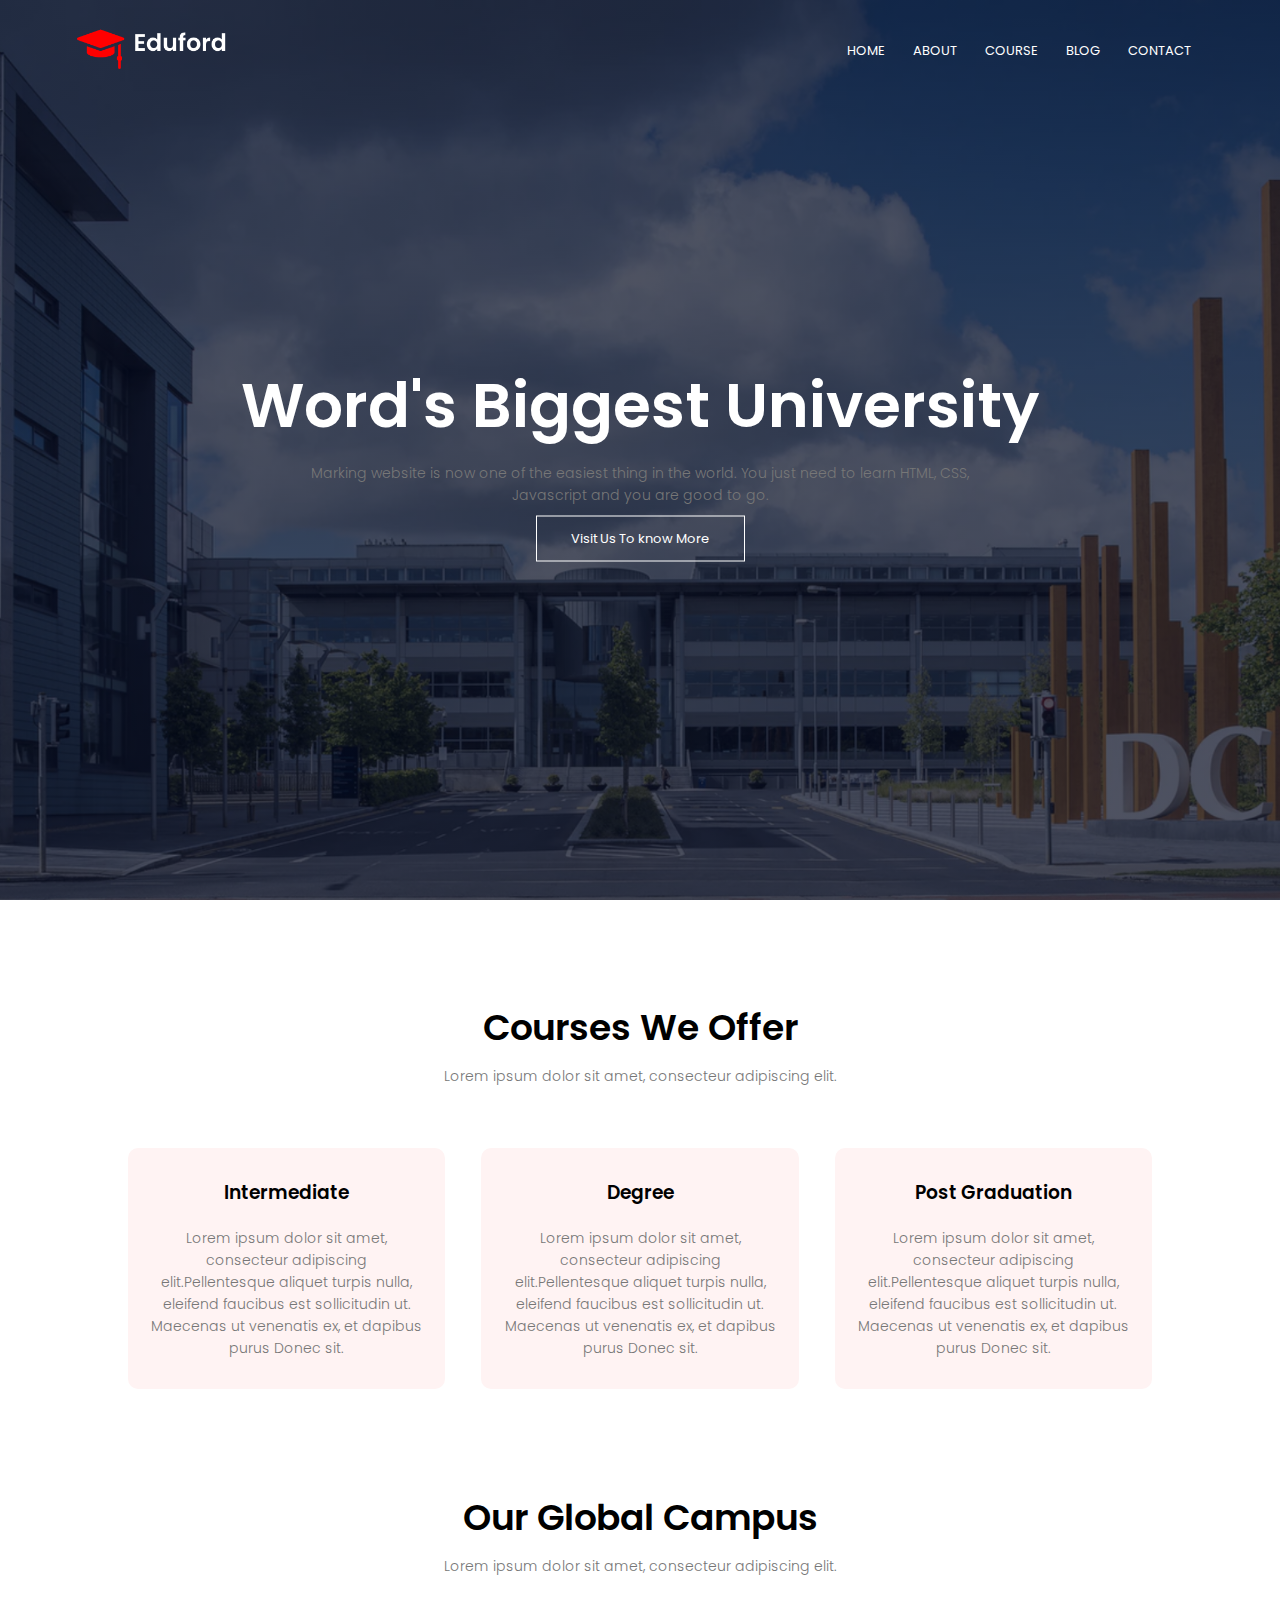
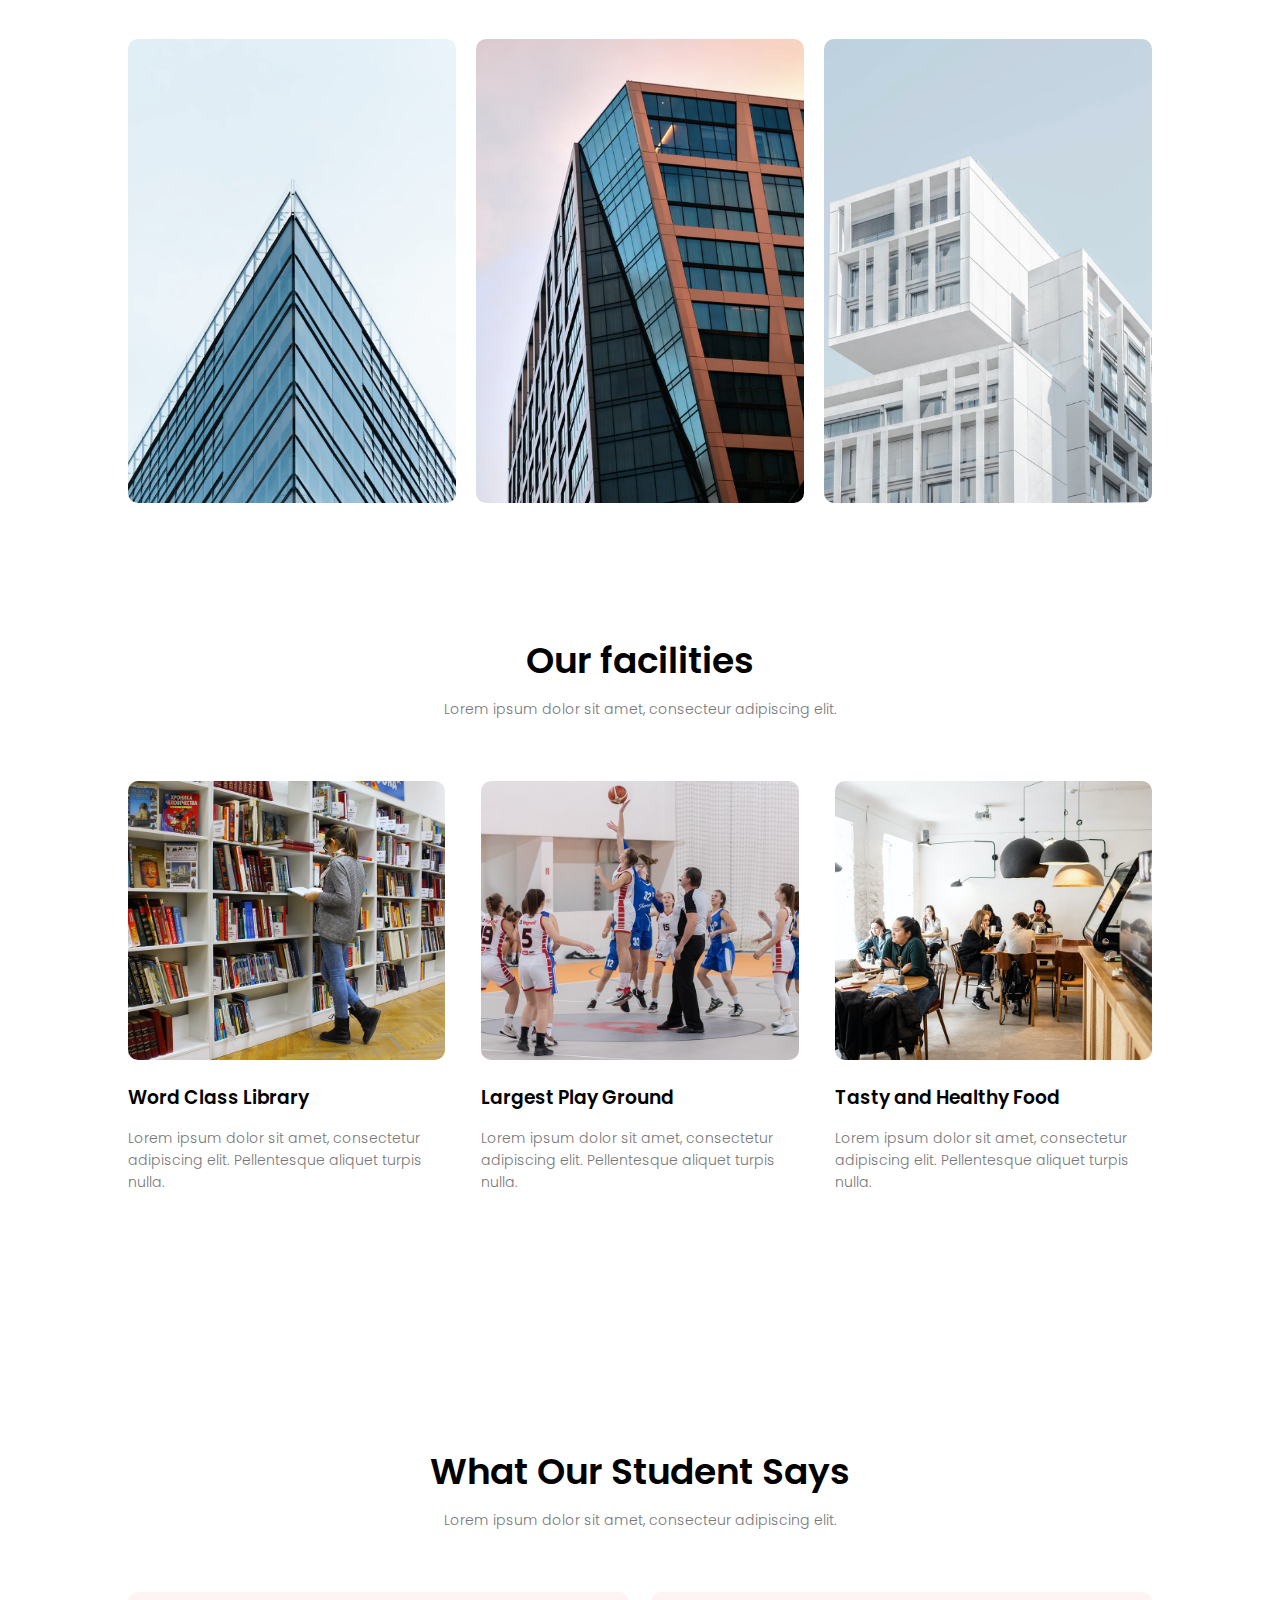
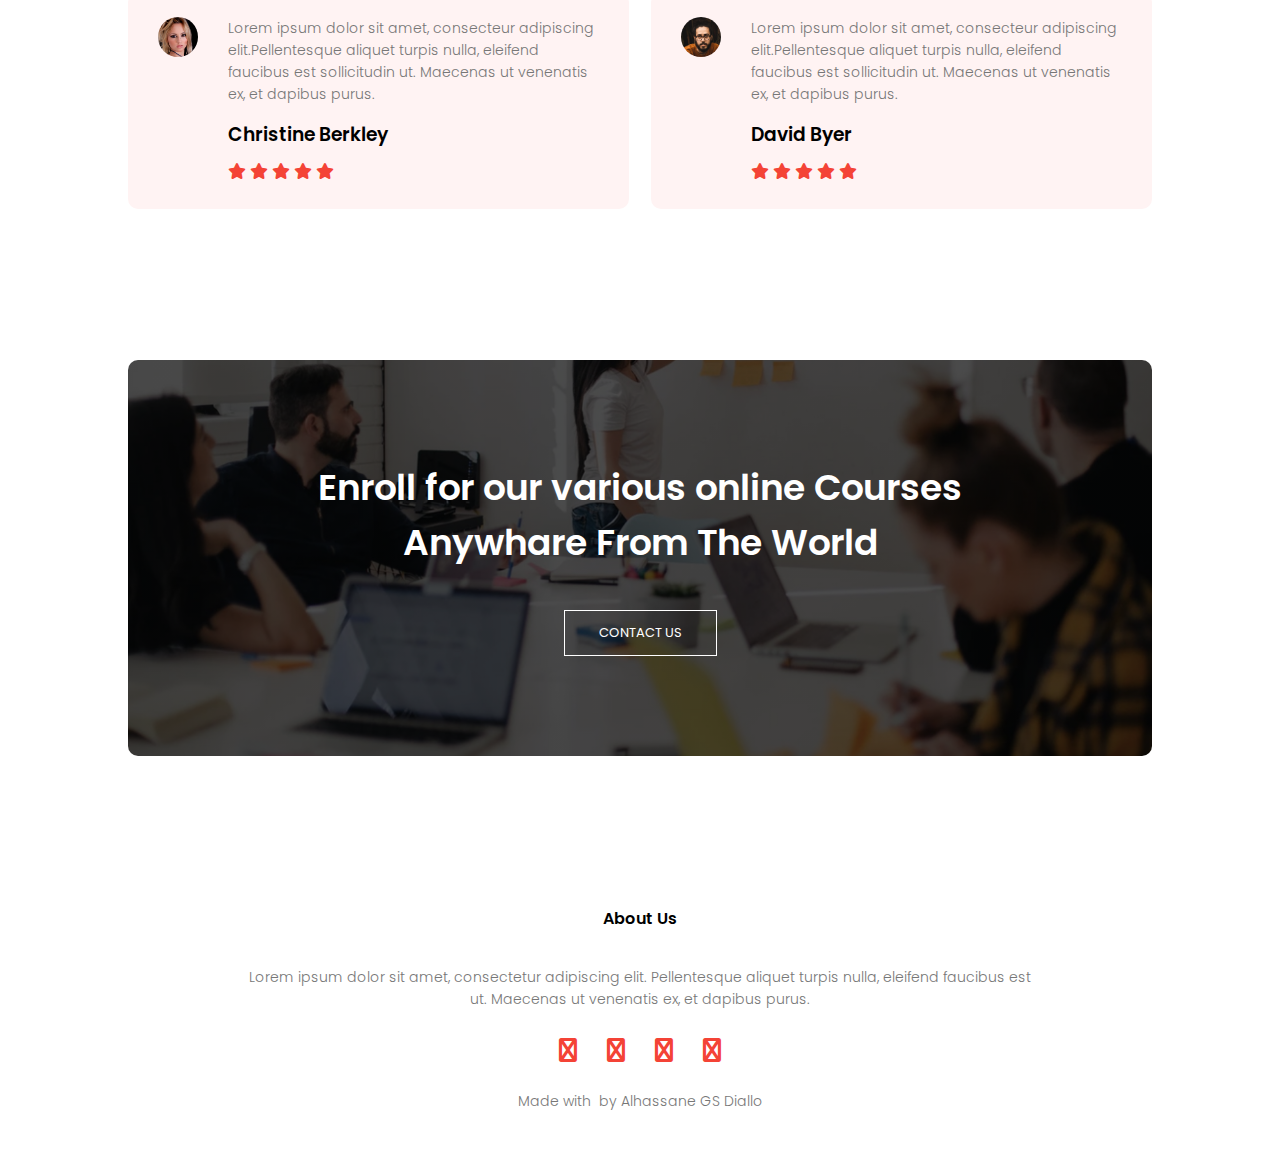
<file: index.html>
<!DOCTYPE html>
<html lang="en">
<head>
    <meta charset="UTF-8">
    <meta http-equiv="X-UA-Compatible" content="IE=edge">
    <meta name="viewport" content="width=device-width, initial-scale=1.0">
    <title>University Website Desing - Easy Tutorials</title>
    <link rel="stylesheet" href="style.css">
    <link href="https://fonts.googleapis.com/css2?family=Poppins:wght@300;400;600&display=swap" rel="stylesheet" />
     <link rel="stylesheet" href="https://cdnjs.cloudflare.com/ajax/libs/font-awesome/6.5.0/css/all.min.css" />
    <link rel="stylesheet" href="https://cdnjs.cloudflare.com/ajax/libs/font-awesome/6.5.0/css/all.min.css">

</head>
<body>
    <section class="header">
        <nav>
            <a href="index.html"><img src="images/logo.png"></a>
            <div class="nav-links" id="navLinks">
                <i class="fa fa-times" onclick="hideMenu()"></i>
                <ul>
                    <li><a href="index.html">HOME</a></li>
                    <li><a href="about.html">ABOUT</a></li>
                    <li><a href="course.html">COURSE</a></li>
                    <li><a href="blog.html">BLOG</a></li>
                    <li><a href="contact.html">CONTACT</a></li>
                </ul>
            </div>
            <i class="fa fa-bars" onclick="showMenu()"></i>
        </nav>

<div class="text-box">
    <h1>Word's Biggest University</h1>
    <p>Marking website is now one of the easiest thing in the world. You just need to learn HTML, CSS,<br>Javascript and you are good to go.</p>
    <a href="" class="hero-btn">Visit Us To know More</a>
</div>

    </section>
<!-- COURSE -->
<section class="course">
    <h1>Courses We Offer</h1>
    <p>Lorem ipsum dolor sit amet, consecteur adipiscing elit.</p>
    <div class="row">
        <div class="course-col">
            <h3>Intermediate</h3>
            <p>Lorem ipsum dolor sit amet, consecteur adipiscing elit.Pellentesque aliquet turpis nulla, eleifend faucibus est sollicitudin ut. Maecenas ut venenatis ex, et dapibus purus Donec sit.</p>
        </div>
        <div class="course-col">
            <h3>Degree</h3>
            <p>Lorem ipsum dolor sit amet, consecteur adipiscing elit.Pellentesque aliquet turpis nulla, eleifend faucibus est sollicitudin ut. Maecenas ut venenatis ex, et dapibus purus Donec sit.</p>
        </div>
        <div class="course-col">
            <h3>Post Graduation</h3>
            <p>Lorem ipsum dolor sit amet, consecteur adipiscing elit.Pellentesque aliquet turpis nulla, eleifend faucibus est sollicitudin ut. Maecenas ut venenatis ex, et dapibus purus Donec sit.</p>
        </div>
    </div>

</section>
<!-- campus -->
<section class="campus">
    <h1>Our Global Campus</h1>
    <p>Lorem ipsum dolor sit amet, consecteur adipiscing elit.</p>

    <div class="row">
        <div class="campus-col">
            <img src="images/london.png">
            <div class="layer">
                <h3>LONDON</h3>
            </div>
        </div>

        <div class="campus-col">
            <img src="images/newyork.png">
            <div class="layer">
                <h3>NEW YORK</h3>
            </div>
        </div>

        <div class="campus-col">
            <img src="images/washington.png">
            <div class="layer">
                <h3>WASHINGTON</h3>
            </div>
        </div>
    </div>

</section>
<!-- facilities -->
 <section class="facilities">
    <h1>Our facilities</h1>
    <p>Lorem ipsum dolor sit amet, consecteur adipiscing elit.</p>
    
    <div class="row">
        <div class="facilities-col">
            <img src="images/library.png">
            <h3>Word Class Library</h3>
            <p>Lorem ipsum dolor sit amet, consectetur adipiscing elit. Pellentesque aliquet turpis nulla.</p>
        </div>
        <div class="facilities-col">
            <img src="images/basketball.png">
            <h3>Largest Play Ground</h3>
            <p>Lorem ipsum dolor sit amet, consectetur adipiscing elit. Pellentesque aliquet turpis nulla.</p>
        </div>
        <div class="facilities-col">
            <img src="images/cafeteria.png">
            <h3>Tasty and Healthy Food</h3>
            <p>Lorem ipsum dolor sit amet, consectetur adipiscing elit. Pellentesque aliquet turpis nulla.</p>
        </div>
    </div>
    
 </section>
 <!-- testimonials -->
  <section class="testemonials">
    <h1>What Our Student Says</h1>
    <p>Lorem ipsum dolor sit amet, consecteur adipiscing elit.</p>
    <div class="row">
        <div class="testemonial-col">
            <img src="images/user1.jpg">
            <div>
                <p>Lorem ipsum dolor sit amet, consecteur adipiscing elit.Pellentesque aliquet turpis nulla, eleifend faucibus est sollicitudin ut. Maecenas ut venenatis ex, et dapibus purus.</p>
                <h3>Christine Berkley</h3>
                <i class="fa fa-star"></i>
                <i class="fa fa-star"></i>
                <i class="fa fa-star"></i>
                <i class="fa fa-star"></i>
                <i class="fa fa-star"></i>
                <i class="fa fa-star-o"></i>
            </div>
        </div>
        <div class="testemonial-col">
            <img src="images/user2.jpg">
            <div>
                <p>Lorem ipsum dolor sit amet, consecteur adipiscing elit.Pellentesque aliquet turpis nulla, eleifend faucibus est sollicitudin ut. Maecenas ut venenatis ex, et dapibus purus.</p>
                <h3>David Byer</h3>
                <i class="fa fa-star"></i>
                <i class="fa fa-star"></i>
                <i class="fa fa-star"></i>
                <i class="fa fa-star"></i>
                <i class="fa fa-star"></i>
                <i class="fa fa-star-half-o"></i>
            </div>
        </div>
    </div>
  </section>

<!-- Call To Action -->
 <section class="cta">
    <h1>Enroll for our various online Courses <br>Anywhare From The World</h1>
    <a href="" class="hero-btn">CONTACT US</a>

 </section>

 <!-- Footer -->
  <section class="footer">
  <h4>About Us</h4>
  <p>Lorem ipsum dolor sit amet, consectetur adipiscing elit. Pellentesque aliquet turpis nulla, eleifend faucibus est <br> ut. Maecenas ut venenatis ex, et dapibus purus.</p>

  <div class="icons">
    <i class="fa fa-facebook"></i>
    <i class="fa fa-twitter"></i>
    <i class="fa fa-instagram"></i>
    <i class="fa fa-linkedin"></i>
  </div>

  <p>Made with <i class="fa fa-heart-o"></i> by Alhassane GS Diallo</p>
</section>













<!----Javascript for Toggle Menu----->
<script>
    var navLinks = document.getElementById("navLinks");
    function showMenu(){
        navLinks.style.right = "0";
    }
    function hideMenu(){
        navLinks.style.right = "-200px";
    }
</script>

</body>
</html>
</file>
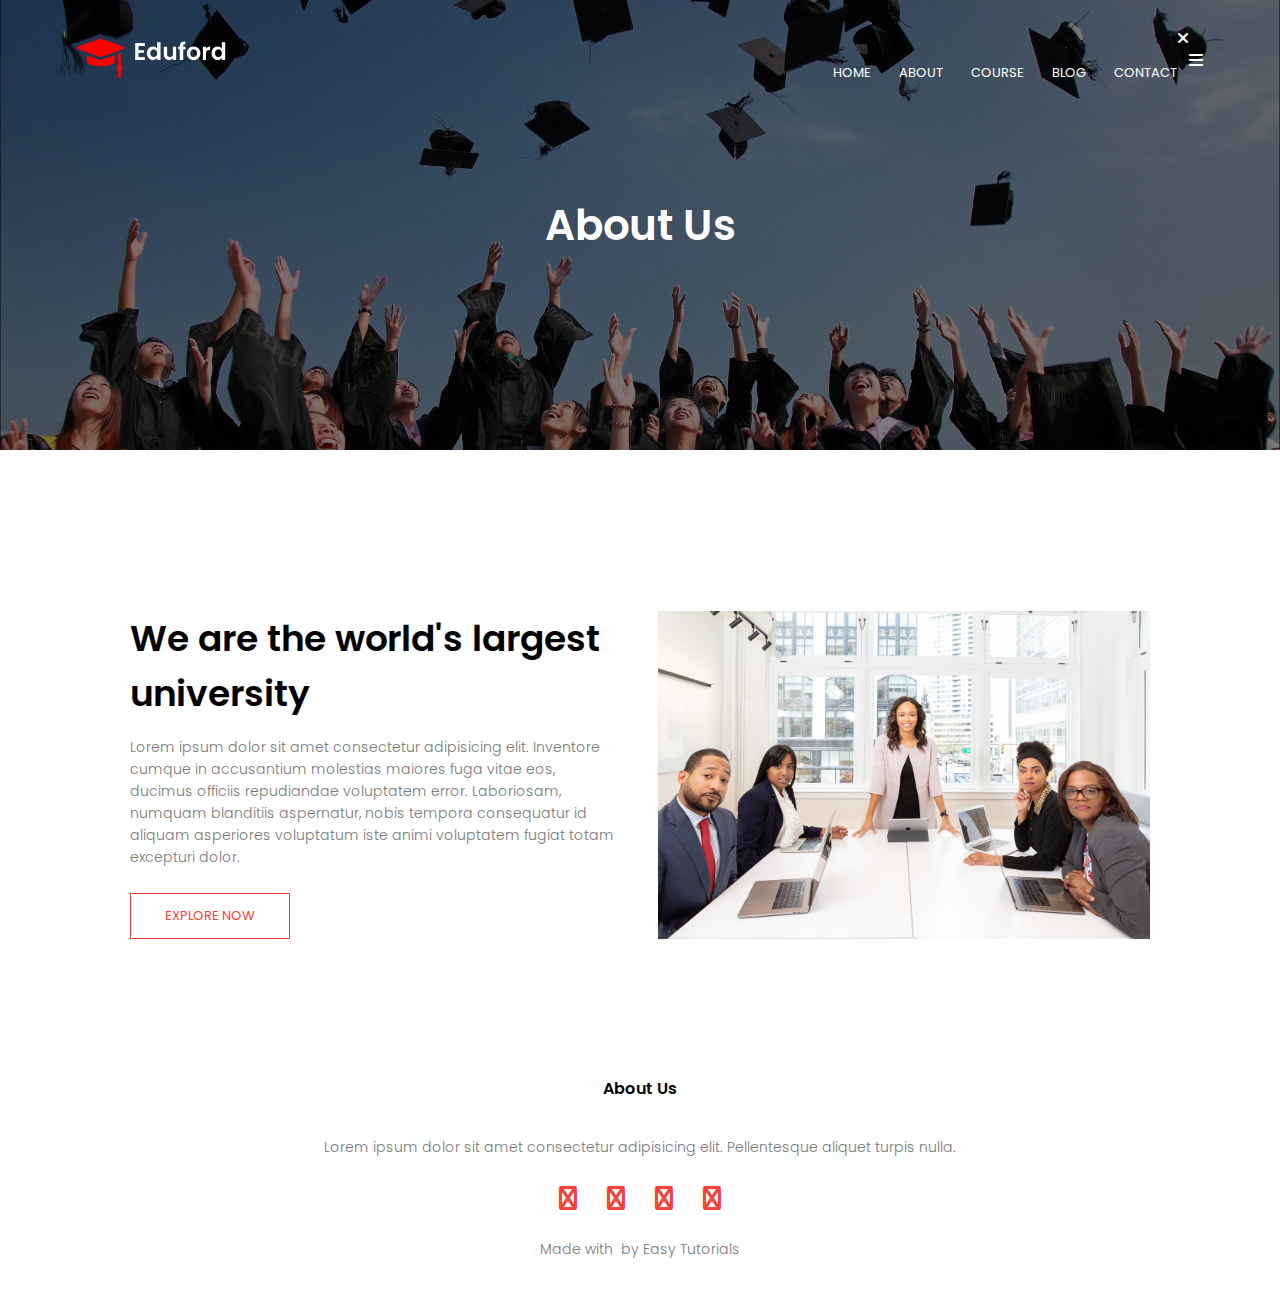
<file: about.html>
<!DOCTYPE html>
<html lang="en">
<head>
  <meta charset="UTF-8" />
  <meta name="viewport" content="width=device-width, initial-scale=1.0" />
  <title>About Us - University Website</title>
  <link rel="stylesheet" href="style.css" />
  <link href="https://fonts.googleapis.com/css2?family=Poppins:wght@300;400;600&display=swap" rel="stylesheet" />
  <link rel="stylesheet" href="https://cdnjs.cloudflare.com/ajax/libs/font-awesome/6.5.0/css/all.min.css" />
</head>
<body>
  <section class="sub-header">
    <nav>
      <a href="index.html"><img src="images/logo.png" alt="Logo" /></a>
      <div class="nav-links" id="navLinks">
        <i class="fa-solid fa-xmark" onclick="hideMenu()"></i>
        <ul>
          <li><a href="index.html">HOME</a></li>
          <li><a href="about.html">ABOUT</a></li>
          <li><a href="course.html">COURSE</a></li>
          <li><a href="blog.html">BLOG</a></li>
          <li><a href="contact.html">CONTACT</a></li>
        </ul>
      </div>
      <i class="fa-solid fa-bars" onclick="showMenu()"></i>
    </nav>
    <h1>About Us</h1>
  </section>

  <!-- About Us Content -->
  <section class="about-us">
    <div class="row">
      <div class="about-col">
        <h1>We are the world's largest university</h1>
        <p>Lorem ipsum dolor sit amet consectetur adipisicing elit. Inventore cumque in accusantium molestias maiores fuga vitae eos, ducimus officiis repudiandae voluptatem error. Laboriosam, numquam blanditiis aspernatur, nobis tempora consequatur id aliquam asperiores voluptatum iste animi voluptatem fugiat totam excepturi dolor.</p>
        <a href="#" class="hero-btn red-btn">EXPLORE NOW</a>
      </div>
      <div class="about-col">
        <img src="images/about.jpg" alt="About Us">
      </div>
    </div>
  </section>

  <!-- Footer -->
  <section class="footer">
    <h4>About Us</h4>
    <p>Lorem ipsum dolor sit amet consectetur adipisicing elit. Pellentesque aliquet turpis nulla.</p>
    <div class="icons">
      <i class="fa fa-facebook"></i>
      <i class="fa fa-twitter"></i>
      <i class="fa fa-instagram"></i>
      <i class="fa fa-linkedin"></i>
    </div>
    <p>Made with <i class="fa fa-heart-o"></i> by Easy Tutorials</p>
  </section>

  <script>
    const navLinks = document.getElementById("navLinks");

    function showMenu() {
      navLinks.classList.add("open");
    }

    function hideMenu() {
      navLinks.classList.remove("open");
    }
  </script>
</body>
</html>
</file>
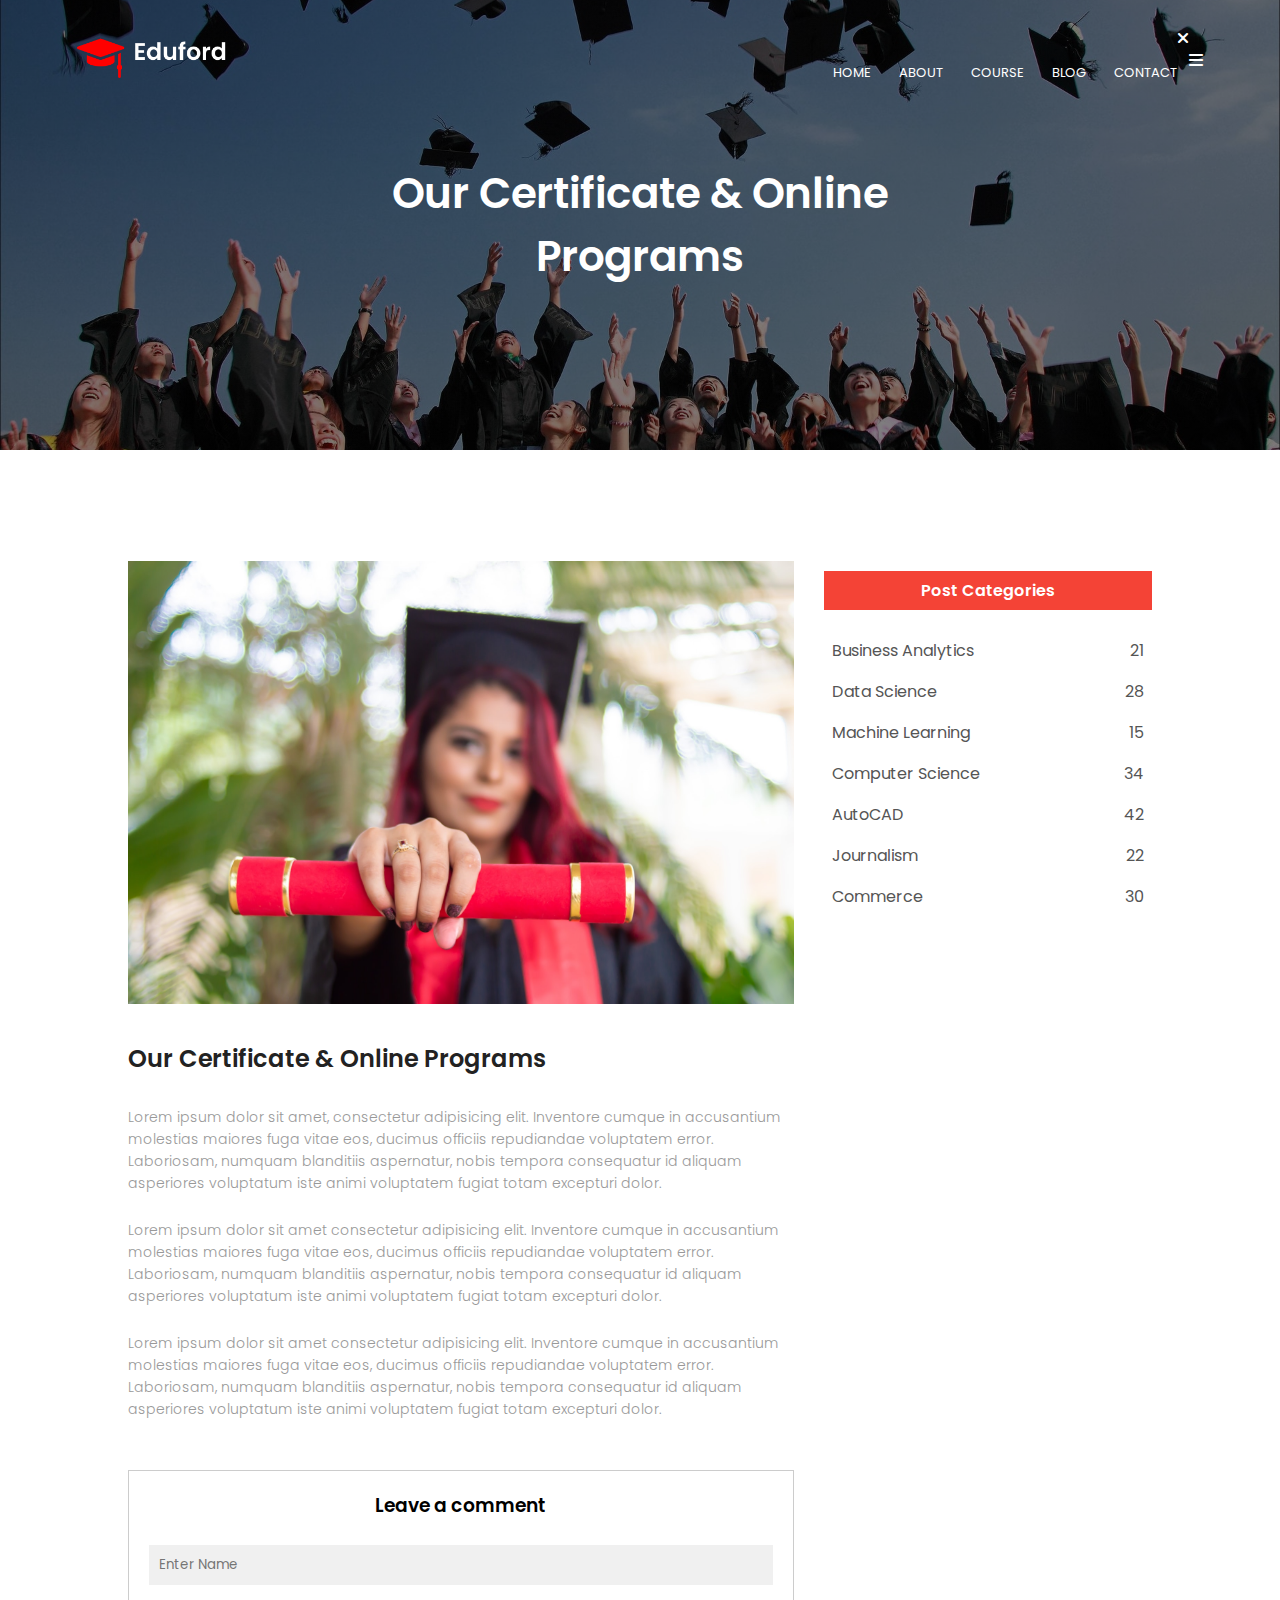
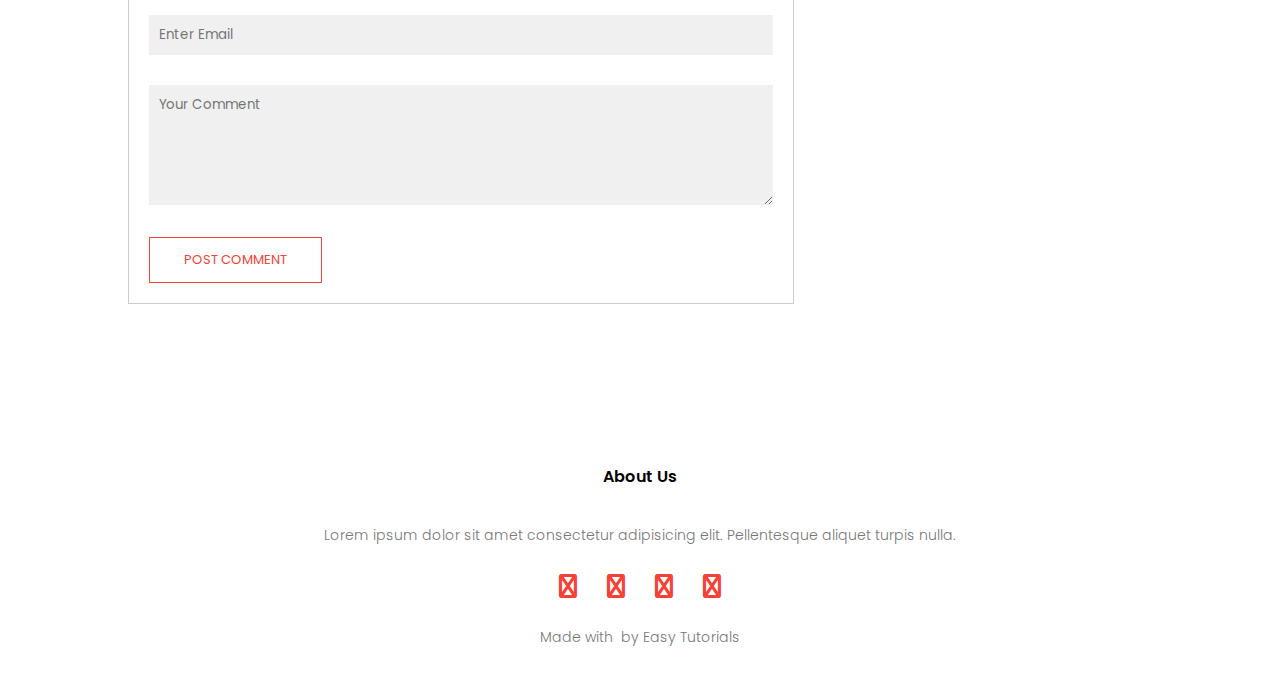
<file: blog.html>
<!DOCTYPE html>
<html lang="en">
<head>
  <meta charset="UTF-8" />
  <meta name="viewport" content="width=device-width, initial-scale=1.0" />
  <title>Our Blog - University Website</title>
  <link rel="stylesheet" href="style.css" />
  <link href="https://fonts.googleapis.com/css2?family=Poppins:wght@300;400;600&display=swap" rel="stylesheet" />
  <link rel="stylesheet" href="https://cdnjs.cloudflare.com/ajax/libs/font-awesome/6.5.0/css/all.min.css" />
</head>
<body>
  <section class="sub-header">
    <nav>
      <a href="index.html"><img src="images/logo.png" alt="Logo" /></a>
      <div class="nav-links" id="navLinks">
        <i class="fa-solid fa-xmark" onclick="hideMenu()"></i>
        <ul>
          <li><a href="index.html">HOME</a></li>
          <li><a href="about.html">ABOUT</a></li>
          <li><a href="course.html">COURSE</a></li>
          <li><a href="blog.html">BLOG</a></li>
          <li><a href="contact.html">CONTACT</a></li>
        </ul>
      </div>
      <i class="fa-solid fa-bars" onclick="showMenu()"></i>
    </nav>
    <h1>Our Certificate & Online Programs</h1>
  </section>

  <!-- Blog Content -->
  <section class="blog-content">
    <div class="row">
      <div class="blog-left">
        <img src="images/certificate.jpg" alt="Certificate">
        <h2>Our Certificate & Online Programs</h2>
        <p>Lorem ipsum dolor sit amet, consectetur adipisicing elit. Inventore cumque in accusantium molestias maiores fuga vitae eos, ducimus officiis repudiandae voluptatem error. Laboriosam, numquam blanditiis aspernatur, nobis tempora consequatur id aliquam asperiores voluptatum iste animi voluptatem fugiat totam excepturi dolor.</p>
        <br>
        <p>Lorem ipsum dolor sit amet consectetur adipisicing elit. Inventore cumque in accusantium molestias maiores fuga vitae eos, ducimus officiis repudiandae voluptatem error. Laboriosam, numquam blanditiis aspernatur, nobis tempora consequatur id aliquam asperiores voluptatum iste animi voluptatem fugiat totam excepturi dolor.</p>
        <br>
        <p>Lorem ipsum dolor sit amet consectetur adipisicing elit. Inventore cumque in accusantium molestias maiores fuga vitae eos, ducimus officiis repudiandae voluptatem error. Laboriosam, numquam blanditiis aspernatur, nobis tempora consequatur id aliquam asperiores voluptatum iste animi voluptatem fugiat totam excepturi dolor.</p>

        <div class="comment-box">
          <h3>Leave a comment</h3>
          <form class="comment-form">
            <input type="text" placeholder="Enter Name">
            <input type="email" placeholder="Enter Email">
            <textarea rows="5" placeholder="Your Comment"></textarea>
            <button type="submit" class="hero-btn red-btn">POST COMMENT</button>
          </form>
        </div>
      </div>
      <div class="blog-right">
        <h3>Post Categories</h3>
        <div>
          <span>Business Analytics</span>
          <span>21</span>
        </div>
        <div>
          <span>Data Science</span>
          <span>28</span>
        </div>
        <div>
          <span>Machine Learning</span>
          <span>15</span>
        </div>
        <div>
          <span>Computer Science</span>
          <span>34</span>
        </div>
        <div>
          <span>AutoCAD</span>
          <span>42</span>
        </div>
        <div>
          <span>Journalism</span>
          <span>22</span>
        </div>
        <div>
          <span>Commerce</span>
          <span>30</span>
        </div>
      </div>
    </div>
  </section>

  <!-- Footer -->
  <section class="footer">
    <h4>About Us</h4>
    <p>Lorem ipsum dolor sit amet consectetur adipisicing elit. Pellentesque aliquet turpis nulla.</p>
    <div class="icons">
      <i class="fa fa-facebook"></i>
      <i class="fa fa-twitter"></i>
      <i class="fa fa-instagram"></i>
      <i class="fa fa-linkedin"></i>
    </div>
    <p>Made with <i class="fa fa-heart-o"></i> by Easy Tutorials</p>
  </section>

  <script>
    const navLinks = document.getElementById("navLinks");

    function showMenu() {
      navLinks.classList.add("open");
    }

    function hideMenu() {
      navLinks.classList.remove("open");
    }
  </script>
</body>
</html>
</file>
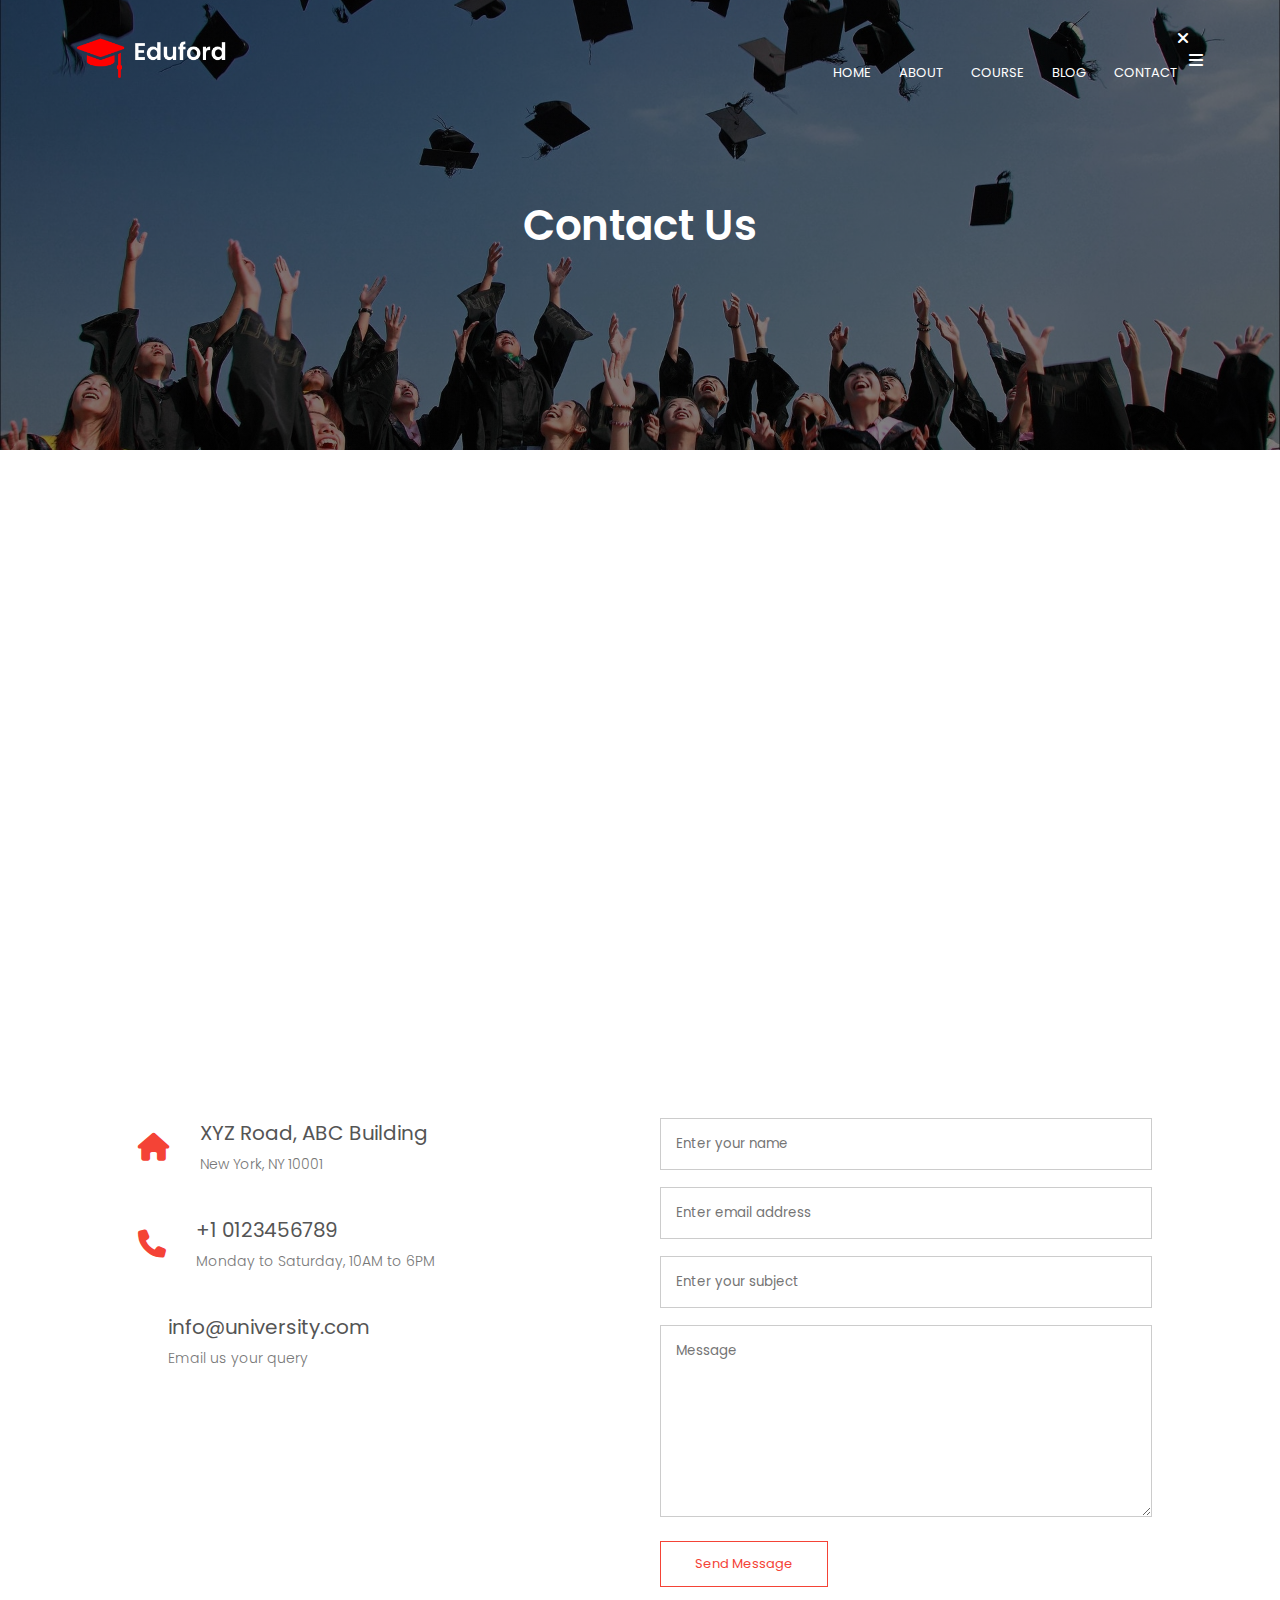
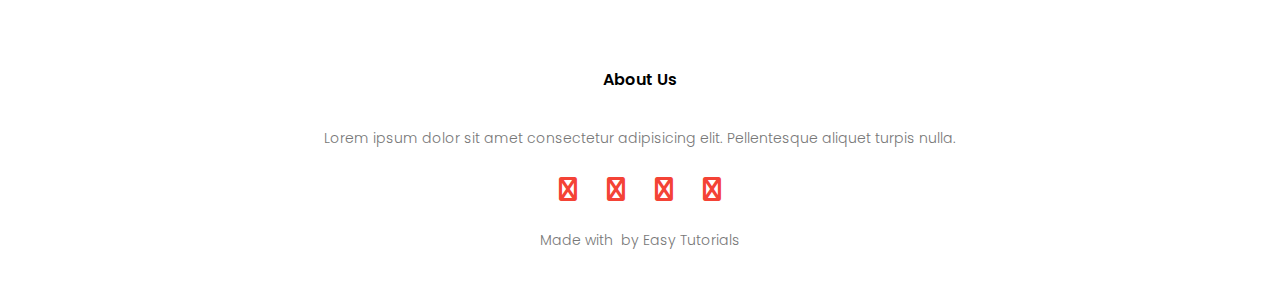
<file: contact.html>
<!DOCTYPE html>
<html lang="en">
<head>
  <meta charset="UTF-8" />
  <meta name="viewport" content="width=device-width, initial-scale=1.0" />
  <title>Contact Us - University Website</title>
  <link rel="stylesheet" href="style.css" />
  <link href="https://fonts.googleapis.com/css2?family=Poppins:wght@300;400;600&display=swap" rel="stylesheet" />
  <link rel="stylesheet" href="https://cdnjs.cloudflare.com/ajax/libs/font-awesome/6.5.0/css/all.min.css" />
</head>
<body>
  <section class="sub-header">
    <nav>
      <a href="index.html"><img src="images/logo.png" alt="Logo" /></a>
      <div class="nav-links" id="navLinks">
        <i class="fa-solid fa-xmark" onclick="hideMenu()"></i>
        <ul>
          <li><a href="index.html">HOME</a></li>
          <li><a href="about.html">ABOUT</a></li>
          <li><a href="course.html">COURSE</a></li>
          <li><a href="blog.html">BLOG</a></li>
          <li><a href="contact.html">CONTACT</a></li>
        </ul>
      </div>
      <i class="fa-solid fa-bars" onclick="showMenu()"></i>
    </nav>
    <h1>Contact Us</h1>
  </section>

  <!-- Contact Us -->
  <section class="location">
    <iframe src="https://www.google.com/maps/embed?pb=!1m18!1m12!1m3!1d3024.2219901290355!2d-74.00369368400567!3d40.71312937933185!2m3!1f0!2f0!3f0!3m2!1i1024!2i768!4f13.1!3m3!1m2!1s0x89c25a23e28c1191%3A0x49f75d3281df052a!2s150%20Park%20Row%2C%20New%20York%2C%20NY%2010007%2C%20USA!5e0!3m2!1sen!2s!4v1626194772505!5m2!1sen!2s" width="600" height="450" style="border:0;" allowfullscreen="" loading="lazy"></iframe>
  </section>

  <section class="contact-us">
    <div class="row">
      <div class="contact-col">
        <div>
          <i class="fa fa-home"></i>
          <span>
            <h5>XYZ Road, ABC Building</h5>
            <p>New York, NY 10001</p>
          </span>
        </div>
        <div>
          <i class="fa fa-phone"></i>
          <span>
            <h5>+1 0123456789</h5>
            <p>Monday to Saturday, 10AM to 6PM</p>
          </span>
        </div>
        <div>
          <i class="fa fa-envelope-o"></i>
          <span>
            <h5>info@university.com</h5>
            <p>Email us your query</p>
          </span>
        </div>
      </div>
      <div class="contact-col">
        <form action="">
          <input type="text" placeholder="Enter your name" required>
          <input type="email" placeholder="Enter email address" required>
          <input type="text" placeholder="Enter your subject" required>
          <textarea rows="8" placeholder="Message" required></textarea>
          <button type="submit" class="hero-btn red-btn">Send Message</button>
        </form>
      </div>
    </div>
  </section>

  <!-- Footer -->
  <section class="footer">
    <h4>About Us</h4>
    <p>Lorem ipsum dolor sit amet consectetur adipisicing elit. Pellentesque aliquet turpis nulla.</p>
    <div class="icons">
      <i class="fa fa-facebook"></i>
      <i class="fa fa-twitter"></i>
      <i class="fa fa-instagram"></i>
      <i class="fa fa-linkedin"></i>
    </div>
    <p>Made with <i class="fa fa-heart-o"></i> by Easy Tutorials</p>
  </section>

  <script>
    const navLinks = document.getElementById("navLinks");

    function showMenu() {
      navLinks.classList.add("open");
    }

    function hideMenu() {
      navLinks.classList.remove("open");
    }
  </script>
</body>
</html>
</file>
<file: style.css>
* {
    margin: 0;
    padding: 0;
    font-family: 'Poppins', sans-serif;
}
.header {
    min-height: 100vh;
    width: 100%;
    background-image: linear-gradient(rgba(4,9,30,0.7)),url(images/banner.png);
    background-position: center;
    background-size: cover;
    position: relative;
}
nav {
    display: flex;
    padding: 2% 6%;
    justify-content: space-between;
    align-items: center;
}
nav img{
    width: 150px;

}
.nav-links{
    flex: 1;
    text-align: right;
}
.nav-links ul li {
    list-style: none;
    display: inline-block;
    padding: 8px 12px;
    position: relative;
}
.nav-links ul li a{
    color: #fff;
    text-decoration: none;
    font-size: 13px;
}
.nav-links ul li::after{
    content: '';
    width: 0%;
    height: 2px;
    background: #f44336;
    display: block;
    margin: auto;
    transition: 0.5s;
}
.nav-links ul li:hover::after{
    width: 100%;
}
.text-box{
    width: 90%;
    color: #fff;
    position: absolute;
    top: 50%;
    left: 50%;
    transform: translate(-50%, -50%);
    text-align: center;
}
.text-box h1 {
    font-size: 62px;
}
.text-box{
    margin: 10px 0 40px;
    font-size: 14px;
    color: #fff;
}
.hero-btn {
    display: inline-block;
    text-decoration: none;
    color: #fff;
    border: 1px solid #fff;
    padding: 12px 34px;
    font-size: 13px;
    background-color: transparent;
    position: relative;
    cursor: pointer;
}
.hero-btn:hover{
    border: 1px solid #f44336;
    background: #f44336;
    transition: 1s;
}
nav .fa {
    display: none;

}



@media (max-width: 700px) {
    .text-box h1 {
        font-size: 20px;
    }
    .nav-links ul li{
        display: block;
    }
    .nav-links {
        position: absolute;
        background: #f44336;
        height: 100vh;
        width: 200px;
        top: 0;
        right: -200px;
        text-align: left;
        z-index: 2;
        transition: 1s;
    }
    nav .fa{
        display: block;
        color: #fff;
        margin: 10px;
        font-size: 22px;
        cursor: pointer;
    }
    .nav-links ul {
        padding: 30px;

    }
}
/* --------course-------- */
.course{
    width: 80%;
    margin: auto;
    text-align: center;
    padding-top: 100px;
}
h1{
    font-size: 36px;
    font-weight: 600;
}
p{
    color: #777;
    font-size: 14px;
    font-weight: 300;
    line-height: 22px;
    padding: 10px;
}
.row {
    margin-top: 5%;
    display: flex;
    justify-content: space-between;
}
.course-col{
    flex-basis: 31%;
    background: #fff3f3;
    border-radius: 10px;
    margin-bottom: 5%;
    padding: 20px 12px;
    box-sizing: border-box;
    transition: 0.5s;
}
h3{
    text-align: center;
    font-weight: 600;
    margin: 10px 0;
}
.course-col:hover{
    box-shadow: 0 0 20px 0px rgba(0,0,0,0.2);
}
@media(max-width: 700px){
    .row{
        flex-direction: column;
    }
}
/* campus */
.campus{
    width: 80%;
    margin: auto;
    text-align: center;
    padding-top: 50px;
}
.campus-col{
    flex-basis: 32%;
    border-radius: 10px;
    margin-bottom: 30px;
    position: relative;
    overflow:hidden;
}
.campus-col img{
    width: 100%;
    display: block;
}
.layer{
    background: transparent;
    height: 100%;
    width: 100%;
    position: absolute;
    top: 0;
    left: 0;
    transition: 0.5s;
}
.layer:hover{
    background: rgba(226,0,0,0.7);
}
 .layer h3{
    width: 100%;
    font-weight: 500;
    color: #fff;
    font-size: 26px;
    bottom: 0;
    left: 50%;
    transform: translateX(-50%);
    position: absolute;
    opacity: 0;
    transition: 0.5s;
}
.layer:hover h3 {
    bottom: 49%;
    opacity: 1;
}
/* facilities */
.facilities{
    width: 80%;
    margin: auto;
    text-align: center;
    padding: 100px;
}
.facilities-col{
    flex-basis: 31%;
    border-radius: 10px;
    margin-bottom: 5%;
    text-align: left;
}
.facilities-col img{
    width: 100%;
    border-radius: 10px;
}
.facilities-col p{
    padding: 0;
}
.facilities-col h3 {
    margin-top: 16px;
    margin-bottom: 15px;
    text-align: left;
}

/* .testemonial-col */

.testemonials {
    width: 80%;
    margin: auto;
    padding-top: 100px;
    text-align: center;
}

.testemonial-col{
    flex-basis: 44%;
    border-radius: 10px;
    margin-bottom: 5%;
    text-align: left;
    background: #fff3f3;
    padding: 25px;
    cursor: pointer;
    display: flex;

}
.testemonial-col img{
    height: 40px;
    margin-left: 5px;
    margin-right: 30px;
    border-radius: 50%;
}
.testemonial-col p{
    padding: 0;
}
.testemonial-col h3 {
    margin-top: 15px;
    text-align: left;
}
.testemonial-col .fa {
    color: #f44336;

}
@media (max-width: 700px){
    .testemonial-col img{
        margin-left: 0px;
        margin-right: 15px;
    }
}
/* call to action  */
.cta{
    margin: 100px auto;
    width: 80%;
    background-image: linear-gradient(rgba(0,0,0,0.7),rgba(0,0,0,0.7)),url(images/banner2.jpg);
    background-position: center;
    background-size: cover;
    border-radius: 10px;
    text-align: center;
    padding: 100px 0;

}
.cta h1 {
    color: #fff;
    margin-bottom: 40px;
    padding: 0;
}
@media(max-width: 700px){
    .cta h1{
        font-size: 24px;

    }
}
/* footer  */
.footer{
    width: 100%;
    text-align: center;
    padding: 30px 0;
}
.footer h4 {
    margin-bottom: 25px;
    margin-top: 20px;
    font-weight: 600;

}
.icons .fa{
    color: #f44336;
    margin: 0 13px;
    cursor: pointer;
    padding: 18px 0;
}
.fa-heart-o{
    color: #f44336;
}
/* Sub Header */
.sub-header {
    height: 50vh;
    width: 100%;
    background: linear-gradient(rgba(0,0,0,0.5), rgba(0,0,0,0.5)), url("images/background.jpg");
    background-size: cover;
    background-position: center;
    text-align: center;
    color: #fff;
    position: relative;
  }

  .sub-header h1 {
    position: absolute;
    top: 50%;
    left: 50%;
    transform: translate(-50%, -50%);
    font-size: 42px;
  }

  /* About Us */
  .about-us {
    width: 80%;
    margin: auto;
    padding-top: 80px;
    padding-bottom: 50px;
  }

  .about-col {
    flex-basis: 48%;
    padding: 30px 2px;
  }

/* About Us */
  .about-us {
    width: 80%;
    margin: auto;
    padding-top: 80px;
    padding-bottom: 50px;
  }

  .about-col {
    flex-basis: 48%;
    padding: 30px 2px;
  }

  .about-col img {
    width: 100%;
  }

  .about-col h1 {
    padding-top: 0;
  }

  .about-col p {
    padding: 15px 0 25px;
  }

  .red-btn {
    border: 1px solid #f44336;
    background: transparent;
    color: #f44336;
  }

  .red-btn:hover {
    color: #fff;
  }

  /* Blog Page */
  .blog-content {
    width: 80%;
    margin: auto;
    padding: 60px 0;
  }

  .blog-left {
    flex-basis: 65%;
  }

  .blog-left img {
    width: 100%;
  }

  .blog-left h2 {
    color: #222;
    font-weight: 600;
    margin: 30px 0;
  }

  .blog-left p {
    color: #999;
    padding: 0;
  }

  .blog-right {
    flex-basis: 32%;
  }

  .blog-right h3 {
    background: #f44336;
    color: #fff;
    padding: 7px 0;
    font-size: 16px;
    margin-bottom: 20px;
    text-align: center;
  }

  .blog-right div {
    display: flex;
    align-items: center;
    justify-content: space-between;
    color: #555;
    padding: 8px;
    box-sizing: border-box;
  }

  .comment-box {
    border: 1px solid #ccc;
    margin: 50px 0;
    padding: 10px 20px;
  }

  .comment-form input, .comment-form textarea {
    width: 100%;
    padding: 10px;
    margin: 15px 0;
    box-sizing: border-box;
    border: none;
    outline: none;
    background: #f0f0f0;
  }

  .comment-form button {
    margin: 10px 0;
  }

  /* Contact Page */
  .location {
    width: 80%;
    margin: auto;
    padding: 80px 0;
  }

  .location iframe {
    width: 100%;
  }

  .contact-us {
    width: 80%;
    margin: auto;
  }

  .contact-col {
    flex-basis: 48%;
    margin-bottom: 30px;
  }

  .contact-col div {
    display: flex;
    align-items: center;
    margin-bottom: 40px;
  }

  .contact-col div .fa {
    font-size: 28px;
    color: #f44336;
    margin: 10px;
    margin-right: 30px;
  }

  .contact-col div p {
    padding: 0;
  }

  .contact-col div h5 {
    font-size: 20px;
    margin-bottom: 5px;
    color: #555;
    font-weight: 400;
  }

  .contact-col input, .contact-col textarea {
    width: 100%;
    padding: 15px;
    margin-bottom: 17px;
    outline: none;
    border: 1px solid #ccc;
    box-sizing: border-box;
  }

/* Course Page Specific Styles */
.course-header {
    background: linear-gradient(rgba(0,0,0,0.7), rgba(0,0,0,0.7)), url("images/background.jpg");
    background-size: cover;
  }

  .course-categories {
    width: 80%;
    margin: auto;
    padding: 80px 0;
    text-align: center;
  }

  .category-col {
    flex-basis: 31%;
    background: #fff3f3;
    border-radius: 10px;
    margin-bottom: 5%;
    padding: 20px 12px;
    box-sizing: border-box;
    transition: 0.5s;
  }

  .category-col h3 {
    font-weight: 600;
    margin: 10px 0;
    color: #f44336;
  }

  .category-col ul {
    list-style: none;
    text-align: left;
    padding: 0 20px;
  }

  .category-col ul li {
    margin: 15px 0;
    position: relative;
    padding-left: 25px;
  }

  .category-col ul li:before {
    content: "•";
    color: #f44336;
    font-size: 20px;
    position: absolute;
    left: 0;
  }

  .category-col:hover {
    box-shadow: 0 0 20px 0 rgba(0,0,0,0.2);
    transform: translateY(-10px);
  }

  .course-details {
    width: 80%;
    margin: auto;
    padding: 60px 0;
    text-align: center;
  }

  .course-detail-col {
    flex-basis: 32%;
    border-radius: 10px;
    margin-bottom: 30px;
    position: relative;
    overflow: hidden;
  }

  .course-detail-col img {
    width: 100%;
    display: block;
    transition: transform 0.5s;
  }

  .course-info {
    padding: 20px;
    background: #fff;
    text-align: left;
  }

  .course-info h3 {
    margin-bottom: 15px;
    color: #f44336;
  }

  .course-info p {
    margin: 10px 0;
    color: #555;
  }

  .course-info i {
    color: #f44336;
    margin-right: 8px;
  }

  .course-detail-col:hover img {
    transform: scale(1.1);
  }

  .admission {
    width: 80%;
    margin: auto;
    padding: 60px 0;
    text-align: center;
  }

  .admission-col {
    flex-basis: 48%;
    background: #f9f9f9;
    border-radius: 10px;
    padding: 30px;
    box-sizing: border-box;
    margin-bottom: 30px;
  }

  .admission-col h3 {
    color: #f44336;
    margin-bottom: 20px;
  }

  .admission-col ul {
    list-style: none;
    text-align: left;
  }

  .admission-col ul li {
    margin: 15px 0;
    position: relative;
    padding-left: 25px;
  }

  .admission-col ul li:before {
    content: "✓";
    color: #f44336;
    position: absolute;
    left: 0;
  }
  .icons i {
    font-size: 24px;
    color: #f44336;
    margin: 0 10px;
    cursor: pointer;
  }
</file>
